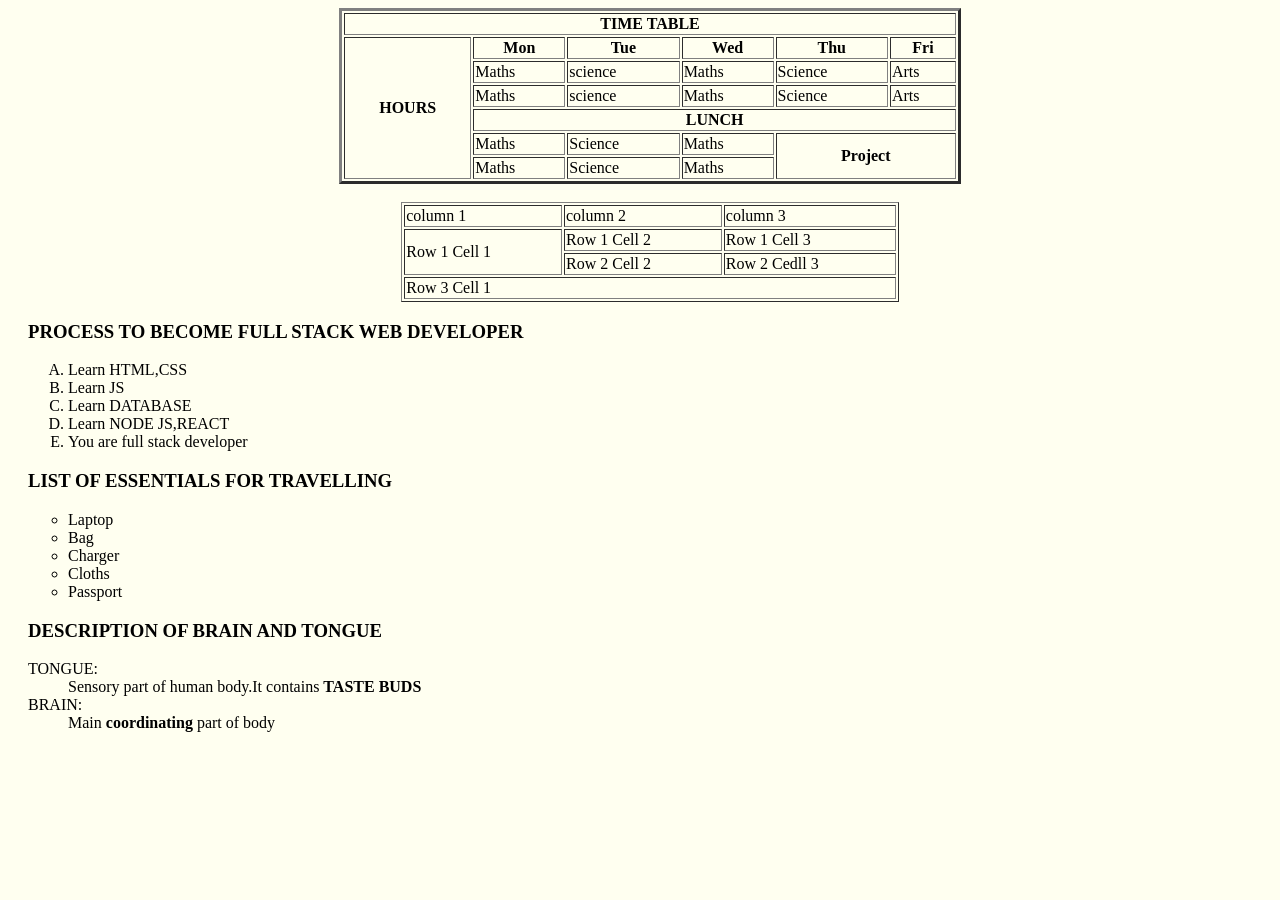
<file: 1.table.html>
<!DOCTYPE html>
<html lang="en">
<head>
    <meta charset="UTF-8">
    <meta name="viewport" content="width=device-width, initial-scale=1.0">
    <title>Tables and Lists</title>
    <style>
                table {
            margin: 0 auto; 
        }
    </style>

</head>
<body style="background-color:ivory;"> 
   <div style="margin-left: 20px;"> <table border="3" width="50%" align="centre">    
        <tr>
            <th colspan="6">TIME TABLE</th>
        </tr>
        <tr>
            <th rowspan="6">HOURS</th>
            <th>Mon</th>
            <th>Tue</th>
            <th>Wed</th>
            <th>Thu</th>
            <th>Fri</th>
        </tr>
        <tr>
            <td>Maths</td>
            <td>science</td>
            <td>Maths</td>
            <td>Science</td>
            <td>Arts</td>
        </tr>
        <tr>
            <td>Maths</td>
            <td>science</td>
            <td>Maths</td>
            <td>Science</td>
            <td>Arts</td>
        </tr>
        <tr>
            <th colspan="5">LUNCH</th>
        </tr>
        <tr>
            <td>Maths</td>
            <td>Science</td>
            <td>Maths</td>
            <th colspan="6" rowspan="6">Project</th>
        </tr>
        <tr>
            <td>Maths</td>
            <td>Science</td>
            <td>Maths</td>
            <!-- <th colspan="2" rowspan="2">Project</th> -->
        </tr>
    </table>
    <br>
    <table border="1" width="40%">
        <tr>
            <td>column 1</td>
            <td>column 2</td>
            <td>column 3</td>
        </tr>
        <tr>
            <td rowspan="2">Row 1 Cell 1</td>
            <td>Row 1 Cell 2</td>
            <td>Row 1 Cell 3</td>
        </tr>
        <tr>
            <td>Row 2 Cell 2</td>
            <td>Row 2 Cedll 3</td>
        </tr>
        <tr>
            <td colspan="3">Row 3 Cell 1</td>
        </tr>
    </table>
    <h3>PROCESS TO BECOME FULL STACK WEB DEVELOPER</h3>
    <ol type="A">
        <li>Learn HTML,CSS</li>
        <li>Learn JS</li>
        <li>Learn DATABASE</li>
        <li>Learn NODE JS,REACT</li>
        <li>You are full stack developer</li>
    </ol>
    <h3>LIST OF ESSENTIALS FOR TRAVELLING</h3>
    <ul type="circle">
        <li>Laptop</li>
        <li>Bag</li>
        <li>Charger</li>
        <li>Cloths</li>
        <li>Passport</li>
    </ul>
    <h3>DESCRIPTION OF BRAIN AND TONGUE</h3>
    <dl>
        <dt>TONGUE:</dt>
        <dd>Sensory part of human body.It contains <strong>TASTE BUDS</strong></dd>
        <dt>BRAIN:</dt>
        <dd>Main <strong>coordinating</strong> part of body</dd>
    </dl>
</div>
</body>
</html>
</file>
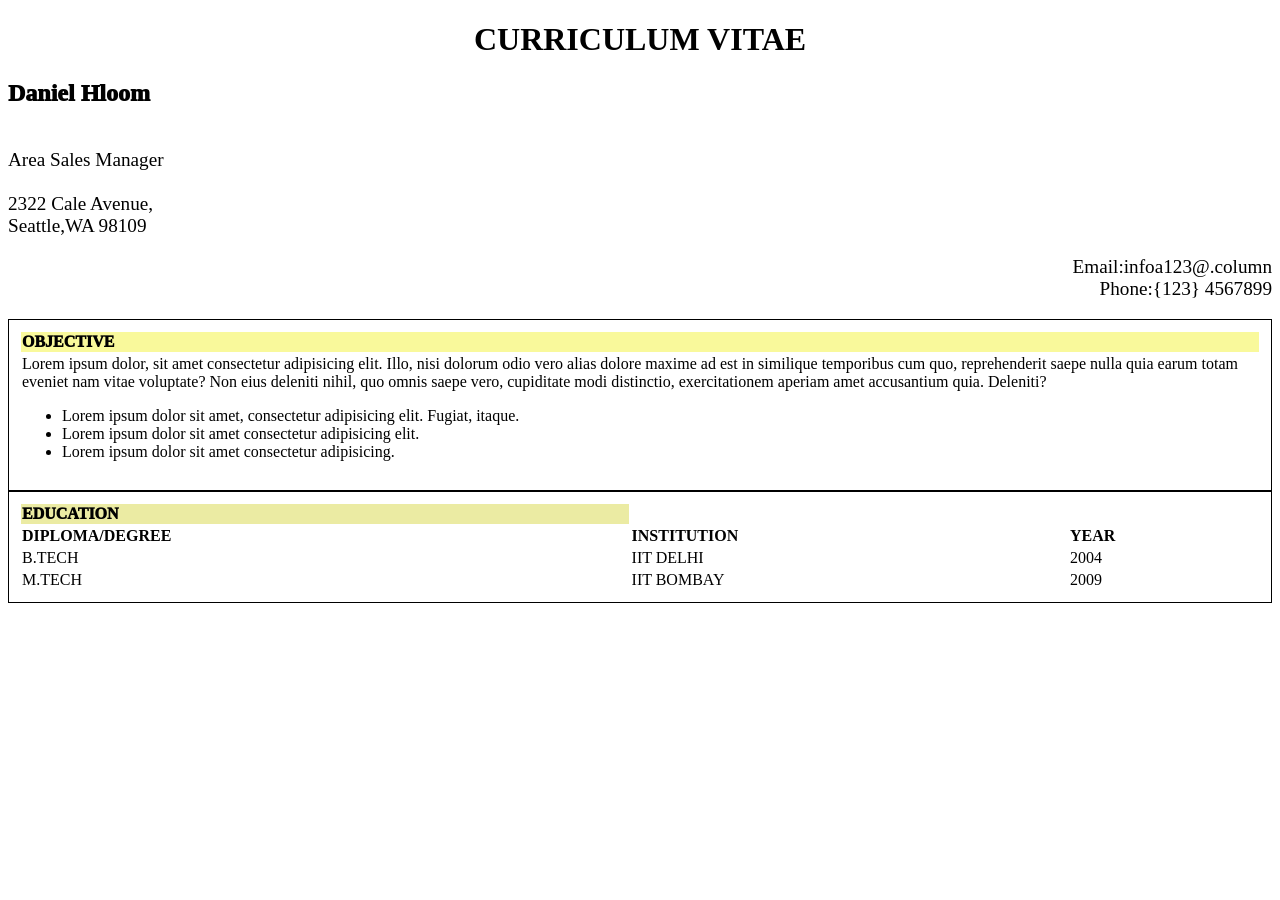
<file: 2.table.html>
<!DOCTYPE html>
<html lang="en">
<head>
    <meta charset="UTF-8">
    <meta name="viewport" content="width=device-width, initial-scale=1.0">
    <title>ASSIGNMENT 2 TABLE</title>
    <style>
        h1{
            text-align: center;
        }
        h2{
            font-weight: 1000;
        }
        pre{
            font-size: larger;
            font-family: Cambria, Cochin, Georgia, Times, 'Times New Roman', serif;
        }
        #right{
         text-align: right;
        }
        #obj{
            text-align: left;
            background-color: rgb(249, 249, 155);
            font-weight: 1000;
        }
        #table1{
            border:1px solid black;
            padding:10px;
            text-align: left;
        }
        #table2{
            border:1px solid black;
            padding:10px;
            text-align: left;
            width:100%;
        }
        #edu{
            text-align: left;
            background-color: rgb(249, 249, 155);
            font-weight: 1000;
        }
    </style>
</head>
<body>
    <h1>CURRICULUM VITAE</h1>
    <h2>Daniel Hloom</h2>
<pre>                                                                          
Area Sales Manager

2322 Cale Avenue,
Seattle,WA 98109
</pre>
<pre id="right">
Email:infoa123@.column
Phone:{123} 4567899
</pre>
<section>
    <table id="table1">
        <tr>
            <th id="obj">OBJECTIVE</th>
        </tr>
        <tr>
            <td>Lorem ipsum dolor, sit amet consectetur adipisicing elit. Illo, nisi dolorum odio vero alias dolore maxime ad est in similique temporibus cum quo, reprehenderit saepe nulla quia earum totam eveniet nam vitae voluptate? Non eius deleniti nihil, quo omnis saepe vero, cupiditate modi distinctio, exercitationem aperiam amet accusantium quia. Deleniti?
                <ul>
                    <li>Lorem ipsum dolor sit amet, consectetur adipisicing elit. Fugiat, itaque.</li>
                    <li>Lorem ipsum dolor sit amet consectetur adipisicing elit.</li>
                    <li>Lorem ipsum dolor sit amet consectetur adipisicing.</li>
                </ul>
            </td>   
        </tr>
    </table>
   </section>
<table id="table2">
    <tr>
        <td colspan="=3" id="edu" style="background-color:rgb(235, 235, 163);">EDUCATION</td>
    </tr>
    <tr>
        <th>DIPLOMA/DEGREE</th>
        <th>INSTITUTION</th>
        <th>YEAR</th>
    </tr>
    <tr>
        <td>B.TECH</td>
        <td>IIT DELHI</td>
        <td>2004</td>
    </tr>
    <tr>
        <td>M.TECH</td>
        <td>IIT BOMBAY</td>
        <td>2009</td>
    </tr>
</table>
</body>
</html>
</file>
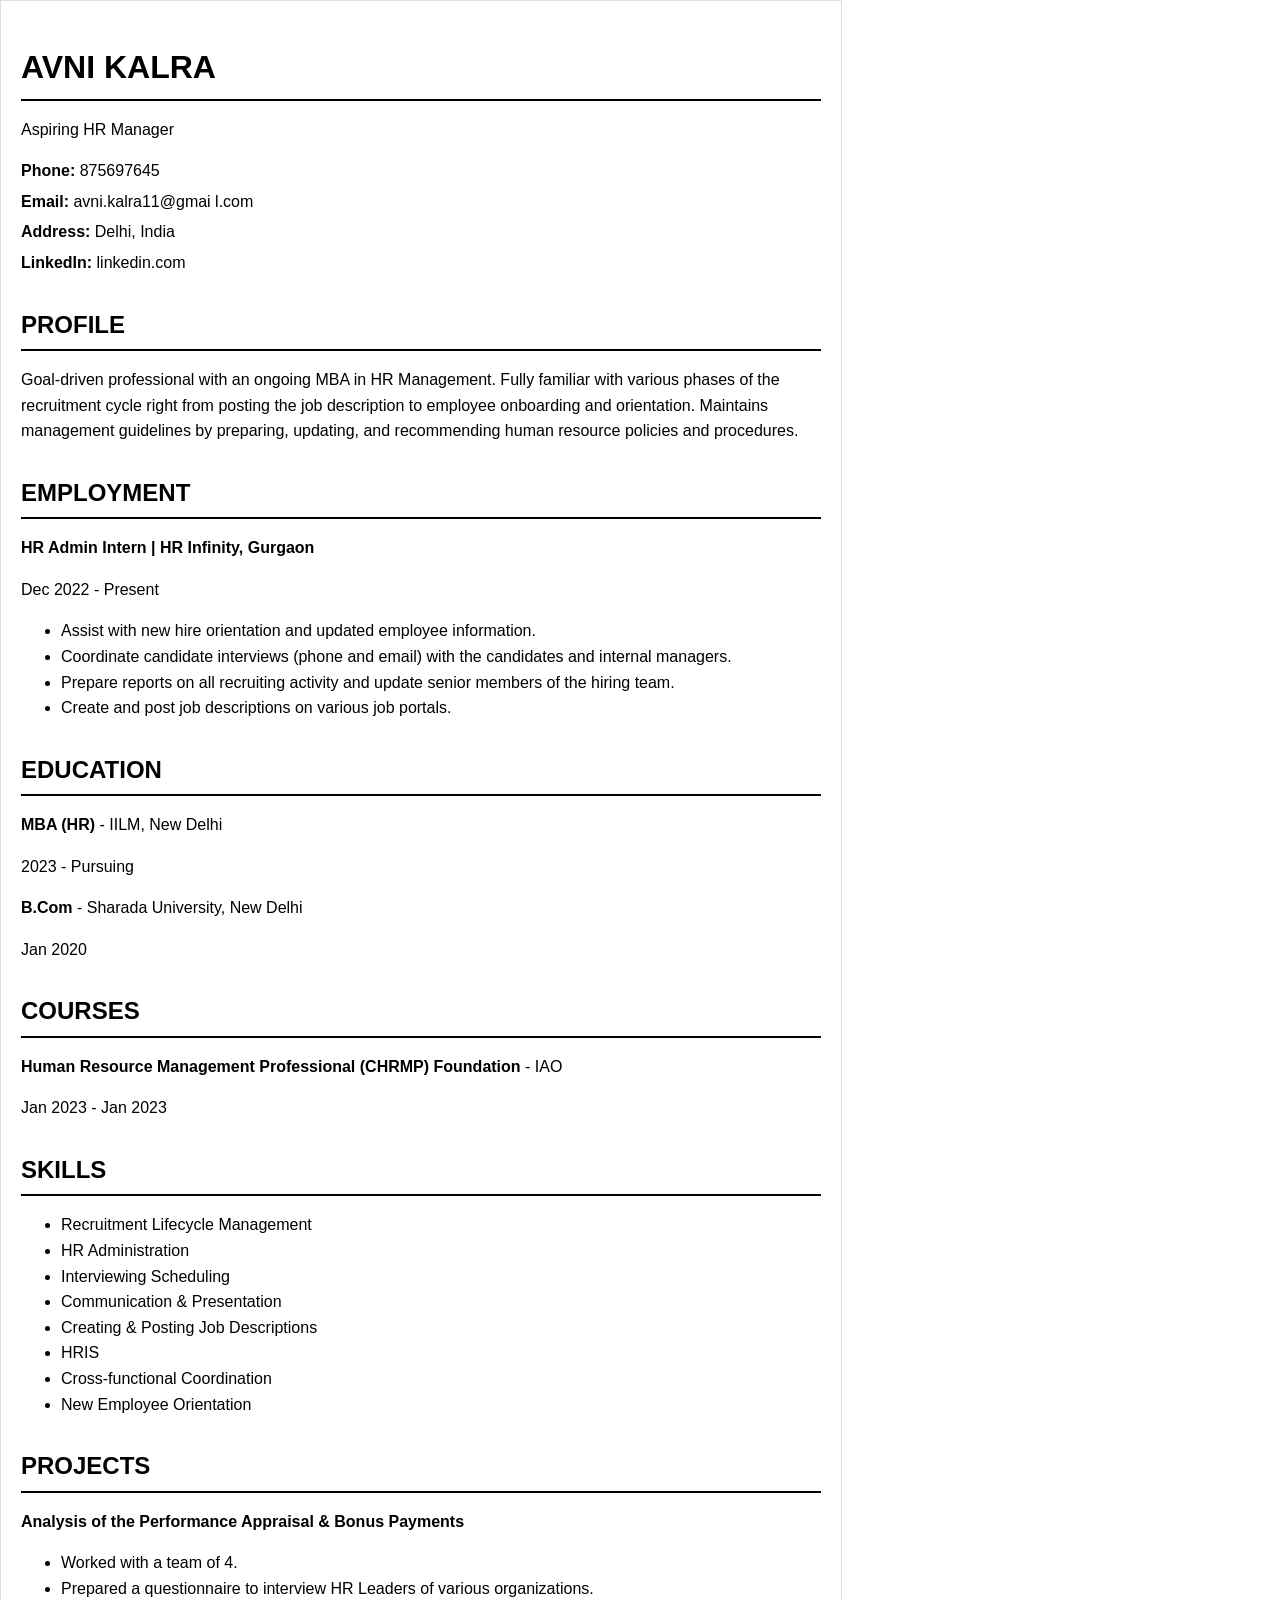
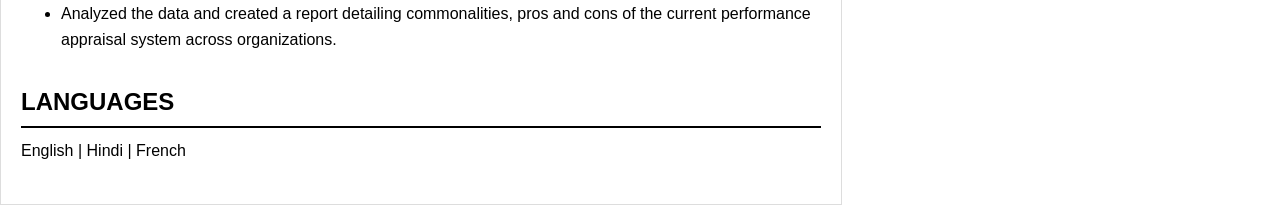
<file: 3.Resume.html>
<!DOCTYPE html>
<html lang="en">
<head>
    <meta charset="UTF-8">
    <meta name="viewport" content="width=device-width, initial-scale=1.0">
    <title>Resume</title>
    <style>
        body {
            font-family: Arial, sans-serif;
            margin: 0;
            padding: 0;
            line-height: 1.6;
        }
        .container {
            width: 800px;
            /* margin: 20px auto; */
            padding: 20px;
            border: 1px solid #ddd;
        }
        h1, h2 {
            margin-bottom: 10px;
            border-bottom: 2px solid #000;
            padding-bottom: 5px;
            font-weight: bolder;
        }
        h2 {
            margin-top: 30px;
        }
        .contact, .profile, .employment, .education, .courses, .skills, .projects, .languages {
            margin-bottom: 20px;
        }
        .contact p, .languages p {
            margin: 5px 0;
        }
        .section-title {
            font-weight: bold;
            margin-bottom: 10px;
        }
        .section-content ul {
            list-style-type: none;
            padding-left: 0;
        }
        .section-content ul li {
            margin-bottom: 5px;
        }
    </style>
</head>
<body>

<div class="container">
    <h1>AVNI KALRA</h1>
    <p>Aspiring HR Manager</p>
    
    <div class="contact">
        <p><strong>Phone:</strong> 875697645</p>
        <p><strong>Email:</strong> avni.kalra11@gmai l.com</p>
        <p><strong>Address:</strong> Delhi, India</p>
        <p><strong>LinkedIn:</strong> linkedin.com</p>
    </div>

    <div class="profile">
        <h2>PROFILE</h2>
        <p>Goal-driven professional with an ongoing MBA in HR Management. Fully familiar with various phases of the recruitment cycle right from posting the job description to employee onboarding and orientation. Maintains management guidelines by preparing, updating, and recommending human resource policies and procedures.</p>
    </div>

    <div class="employment">
        <h2>EMPLOYMENT</h2>
        <p><strong>HR Admin Intern | HR Infinity, Gurgaon</strong></p>
        <p>Dec 2022 - Present</p>
        <ul>
            <li>Assist with new hire orientation and updated employee information.</li>
            <li>Coordinate candidate interviews (phone and email) with the candidates and internal managers.</li>
            <li>Prepare reports on all recruiting activity and update senior members of the hiring team.</li>
            <li>Create and post job descriptions on various job portals.</li>
        </ul>
    </div>

    <div class="education">
        <h2>EDUCATION</h2>
        <p><strong>MBA (HR)</strong> - IILM, New Delhi</p>
        <p>2023 - Pursuing</p>
        <p><strong>B.Com</strong> - Sharada University, New Delhi</p>
        <p>Jan 2020</p>
    </div>

    <div class="courses">
        <h2>COURSES</h2>
        <p><strong>Human Resource Management Professional (CHRMP) Foundation</strong> - IAO</p>
        <p>Jan 2023 - Jan 2023</p>
    </div>

    <div class="skills">
        <h2>SKILLS</h2>
        <ul>
            <li>Recruitment Lifecycle Management</li>
            <li>HR Administration</li>
            <li>Interviewing Scheduling</li>
            <li>Communication & Presentation</li>
            <li>Creating & Posting Job Descriptions</li>
            <li>HRIS</li>
            <li>Cross-functional Coordination</li>
            <li>New Employee Orientation</li>
        </ul>
    </div>

    <div class="projects">
        <h2>PROJECTS</h2>
        <p><strong>Analysis of the Performance Appraisal & Bonus Payments</strong></p>
        <ul>
            <li>Worked with a team of 4.</li>
            <li>Prepared a questionnaire to interview HR Leaders of various organizations.</li>
            <li>Analyzed the data and created a report detailing commonalities, pros and cons of the current performance appraisal system across organizations.</li>
        </ul>
    </div>

    <div class="languages">
        <h2>LANGUAGES</h2>
        <p>English | Hindi | French</p>
    </div>
</div>

</body>
</html>
</file>
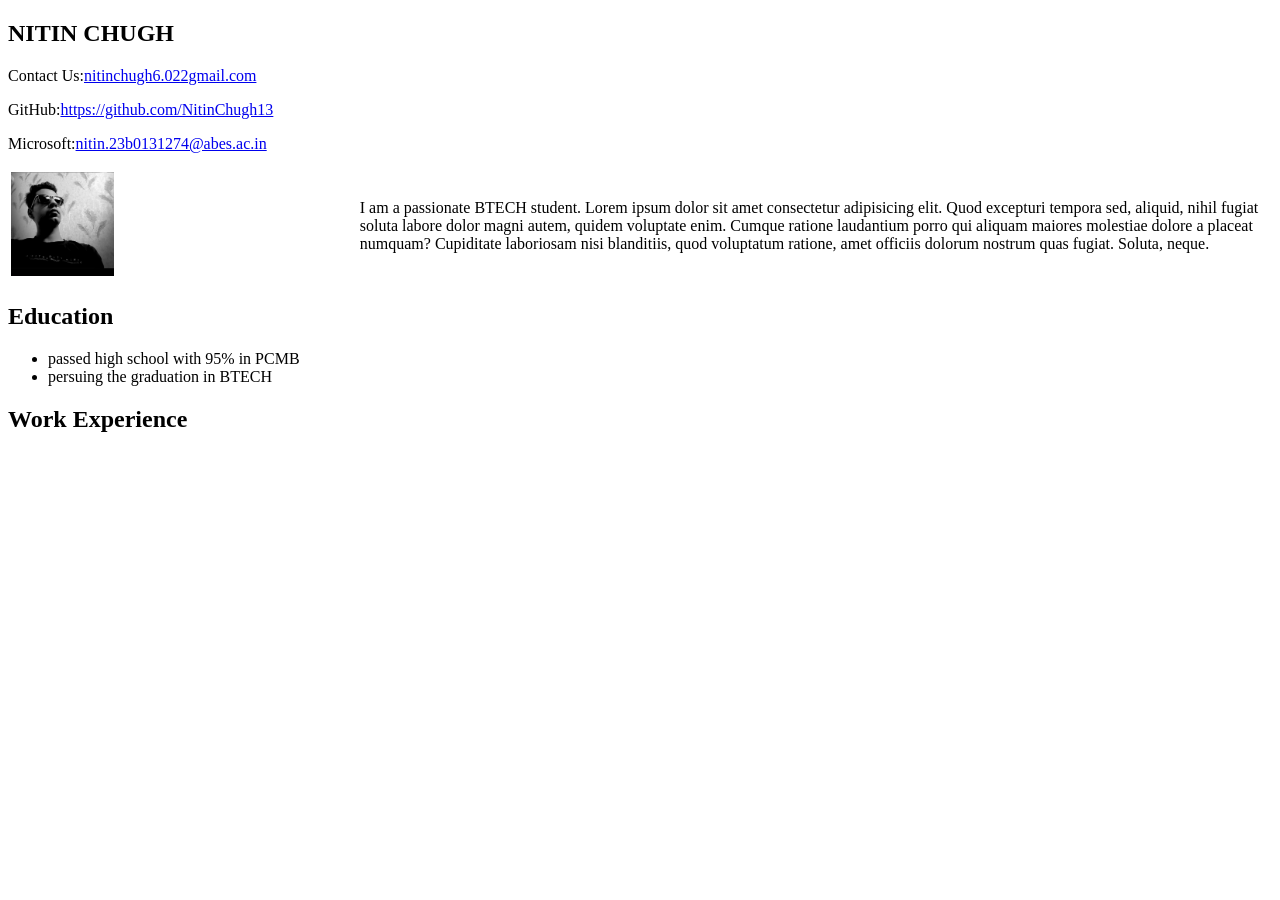
<file: Resume.html>
<!DOCTYPE html>
<html lang="en">
<head>
    <meta charset="UTF-8">
    <meta name="viewport" content="width=device-width, initial-scale=1.0">
    <title>RESUME</title>
</head>
<body>
    <div>
    <div>
    <h2>NITIN CHUGH</h2>
    <p> Contact Us:<a href="abcd.com">nitinchugh6.022gmail.com</a></p>
    <p> GitHub:<a href="abcd.com">https://github.com/NitinChugh13 </a></p>
    <p> Microsoft:<a href="abcd.com">nitin.23b0131274@abes.ac.in</a></p>
    </div>
     <table>
        <tr>
            <td> <img width="30%" src="Screenshot_2024_0821_183204.png" alt=""></td>
            <td>
            I am a passionate BTECH student. Lorem ipsum dolor sit amet consectetur adipisicing elit. Quod excepturi tempora sed, aliquid, nihil fugiat soluta labore dolor magni autem, quidem voluptate enim. Cumque ratione laudantium porro qui aliquam maiores molestiae dolore a placeat numquam? Cupiditate laboriosam nisi blanditiis, quod voluptatum ratione, amet officiis dolorum nostrum quas fugiat. Soluta, neque.
            </td>
        </tr>
     </table>
     <section>
        <h2>Education</h2>
        <ul>
            <li>passed high school with 95% in PCMB</li>
            <li>persuing the graduation in BTECH</li>
        </ul>
     </section>

     <section>
        <h2>Work Experience</h2>
        <h3></h3>
     </section>
    </div>
</body>
</html>
</file>
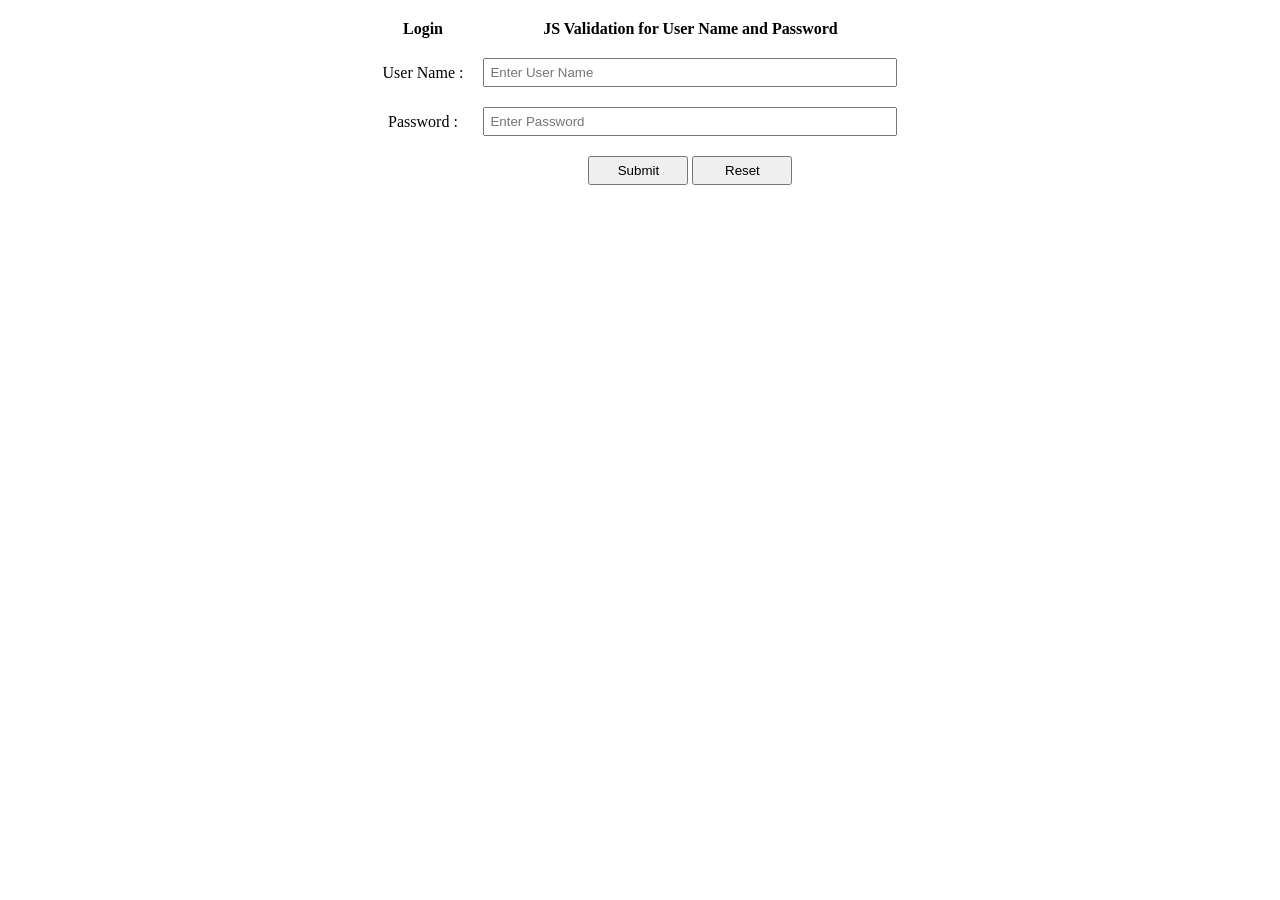
<file: Web_Dev_Practicals/10_JS_Validation_Username.html>
<!DOCTYPE html>
<html>
<head>
<meta charset="utf-8">
<meta name="viewport" content="width=device-width, initial￾scale=1">
<title>ABES Engineering College | Login</title>
<style type="text/css">
body{ margin:0px; padding:0px }
*,html{ margin:0px; padding:0px }
main{ width:100%; height: auto; margin:0px auto; }
table{ margin:0px auto; }
table td{ text-align:center; }
.box{ width:400px; padding:5px; }
.btn{ width:100px; padding:5px }
</style>
</head>
<body>
<main><!--login-->
<form action="" method="get">
<table border="0" cellspacing="20">
<tr>
<th>Login</th>
<td><strong>JS Validation for User Name and 
Password</strong></td>
</tr>
<tr><td><label>User Name :</label></td>
<td><input type="text" placeholder="Enter User Name"
class="box" id='userInput'></td>
</tr>
<tr>
<td><label>Password :</label></td>
<td><input type="Password" placeholder="Enter 
Password" id="userPassword" class="box" minlength="6" ></td>
</tr>
<tr>
<td></td>
<td>
<input type="submit" class="btn"
onclick='validateForm()'>
<input type="reset" class="btn">
</td>
</tr>
</table>
</form>
</main><!--login-->
<script type="text/javascript">
function validateForm(){
var txtInput=document.getElementById('userInput').value;
var alfaTxt=/^[a-zA-Z]+$/;
var pwd=document.getElementById('userPassword').value;
if((!txtInput.match(alfaTxt)) || txtInput.length<6)
{
alert("Please Enter Only Charcters, length of 6 ");
}
else if(pwd.length<6){
alert("Please Enter Password atleast length of 6");
}
else{
alert('Success Data');
}
}
</script>
</body>
</html>
</file>
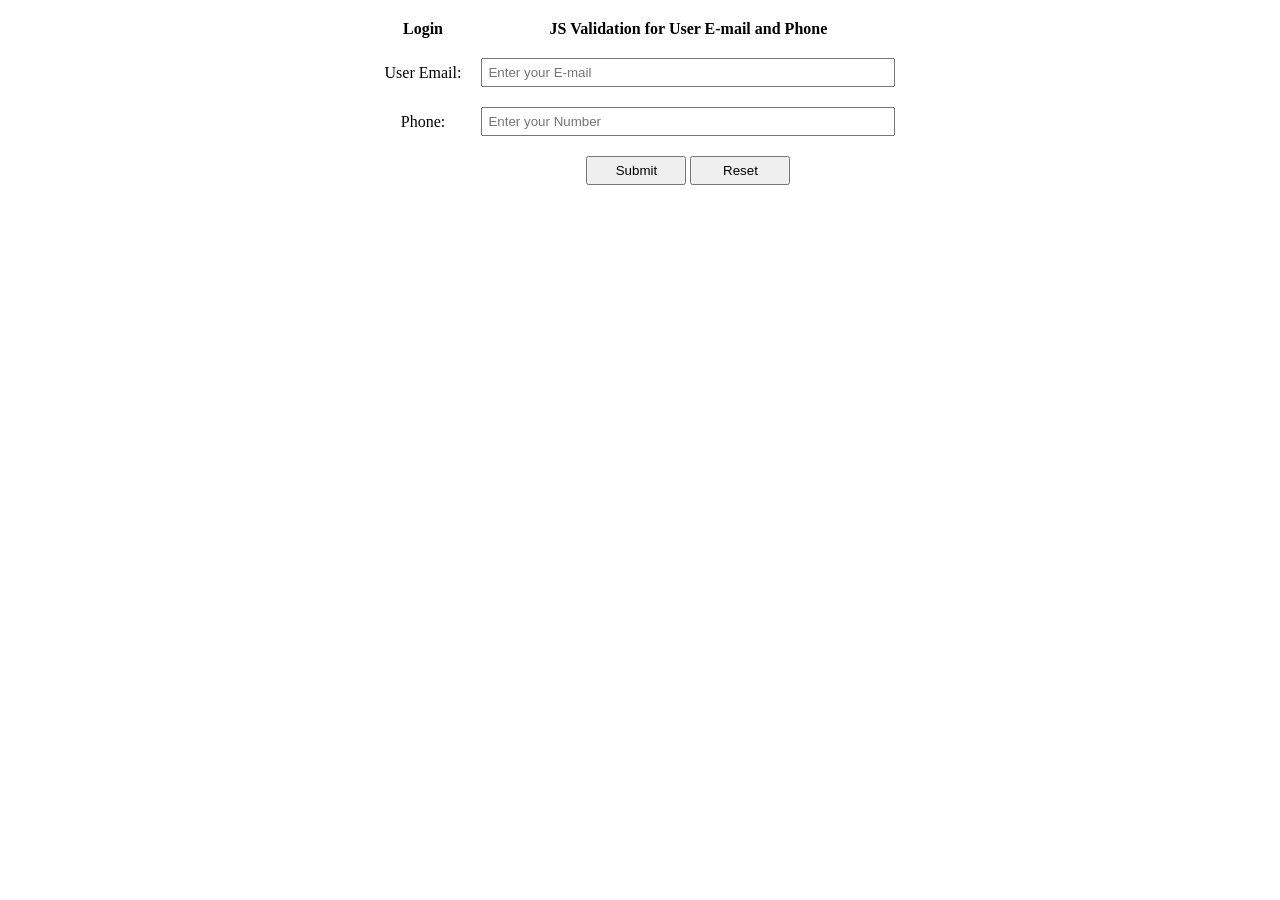
<file: Web_Dev_Practicals/11_JS_Validation_Email.html>
<!DOCTYPE html>
<html lang="en">
<head>
  <meta charset="utf-8">
  <meta name="viewport" content="width=device-width, initial-scale=1">
  <title>ABES Engineering College | Login</title>
  <style type="text/css">
    body { margin: 0px; padding: 0px; }
    *, html { margin: 0px; padding: 0px; }
    main { width: 100%; height: auto; margin: 0px auto; }
    table { margin: 0px auto; }
    table td { text-align: center; }
    .box { width: 400px; padding: 5px; }
    .btn { width: 100px; padding: 5px; }
  </style>
</head>
<body>
  <main><!--login-->
    <form action="" method="get" onsubmit="return validateForm()">
      <table border="0" cellspacing="20">
        <tr>
          <th>Login</th>
          <td><strong>JS Validation for User E-mail and Phone</strong></td>
        </tr>
        <tr>
          <td><label for="userMail">User Email:</label></td>
          <td><input type="email" placeholder="Enter your E-mail" class="box" id="userMail"></td>
        </tr>
        <tr>
          <td><label for="userPhone">Phone:</label></td>
          <td><input type="text" placeholder="Enter your Number" maxlength="10" id="userPhone" class="box"></td>
        </tr>
        <tr>
          <td></td>
          <td>
            <input type="submit" class="btn" value="Submit">
            <input type="reset" class="btn" value="Reset">
          </td>
        </tr>
      </table>
    </form>
  </main><!--login-->

  <script type="text/javascript">
    function validateForm() {
      var mailInput = document.getElementById('userMail').value;
      var mailFormat = /^\w+([\.-]?\w+)*@\w+([\.-]?\w+)*(\.\w{2,3})+$/;
      var phoneInput = document.getElementById('userPhone').value;

      if (!mailInput.match(mailFormat)) {
        alert("Please enter a valid E-mail ID.");
        return false; // Prevent form submission
      }

      if (phoneInput.length !== 10 || !/^\d+$/.test(phoneInput)) {
        alert("Please enter a valid 10-digit phone number.");
        return false; // Prevent form submission
      }

      alert('Success: Data is valid!');
      return true; // Allow form submission
    }
  </script>
</body>
</html>
</file>
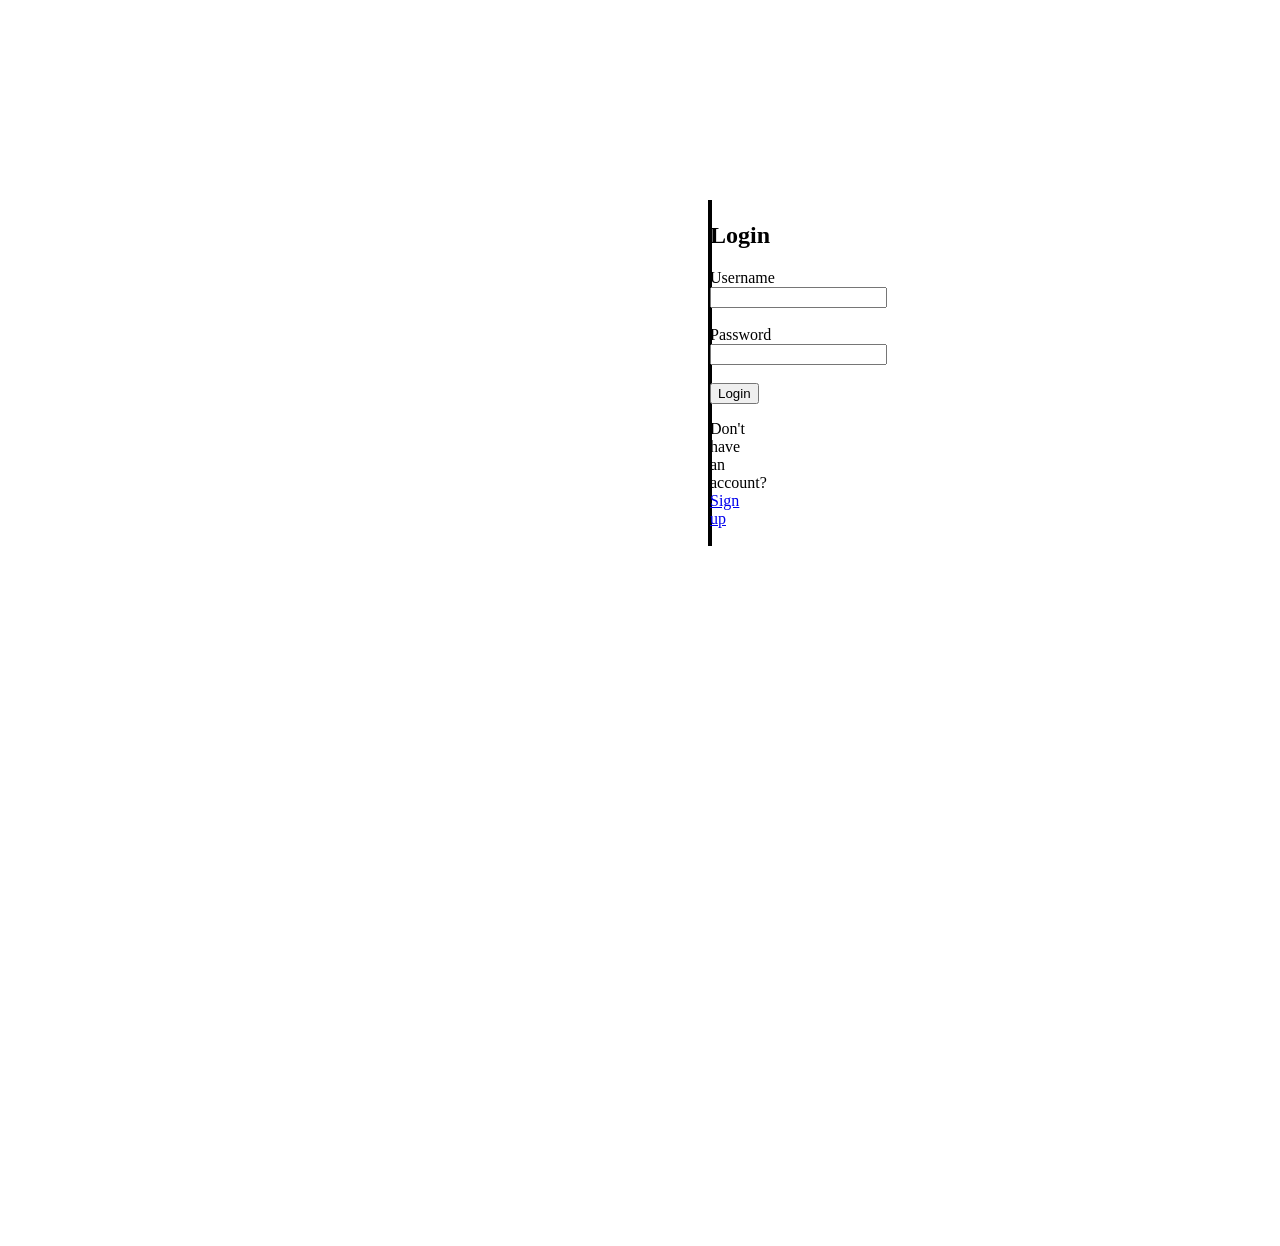
<file: Web_Dev_Practicals/2_Login_Page.html>
<!DOCTYPE html>
<html lang="en">
<head>
<meta charset="UTF-8">
<meta name="viewport" content="width=device-width, initial-scale=1.0">
<title>Login Page</title>
<style>
.container{
margin: 700px;
margin-top: 200px;
border: 2px solid black;
}
</style>
</head>
<body>
<div class="container">
<form class="login-form">
<h2>Login</h2>
<div class="input-group">
<label for="username">Username</label>
<input type="text" id="username" name="username" required>
</div><br>
<div class="input-group">
<label for="password">Password</label>
<input type="password" id="password" name="password" required>
</div><br>
<button type="submit">Login</button>
<p>Don't have an account? <a href="#">Sign up</a></p>
</form>
</div>
</body>
</html>
</file>
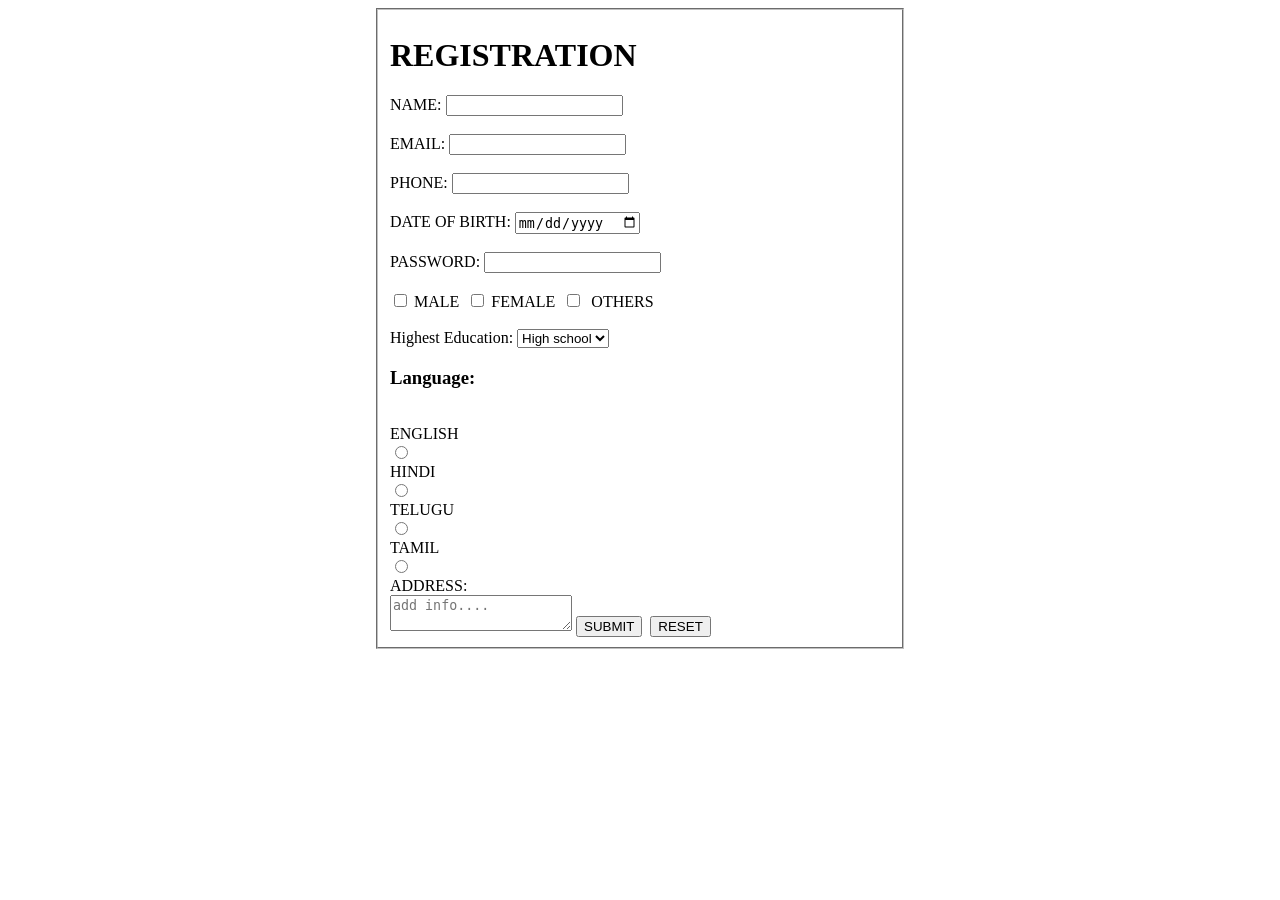
<file: Web_Dev_Practicals/3_Registration_page.html>
<!DOCTYPE html>
<html lang="en">
<head>
<meta charset="UTF-8">
<meta name="viewport" content="width=device-width, initial-scale=1.0">
<title>Form 2</title>
</head>
<body>
<fieldset style="width: 500px; margin: 0 auto;">
<h1>REGISTRATION</h1>
<label for="name">NAME:</label>
<input type="text" id="name" required>
<br><br>
<label for="email">EMAIL:</label>
<input type="email" id="email" required>
<br><br>
<label for="phone">PHONE:</label>
<input type="tel" id="phone" required>
<br><br>
<label for="DOB">DATE OF BIRTH:</label>
<input type="date" name="file1" id="DOB" required><br><br>
<label for="num">PASSWORD: </label>
<input type="password" id="num" min="2" max="20"><br><br>
<input type="checkbox" id="check">
<label for="check">MALE</label>&nbsp;
<input type="checkbox" id="check1">
<label for="check1">FEMALE</label>&nbsp;
<input type="checkbox" id="check2" >&nbsp;
<label for="check2">OTHERS</label>&nbsp;
<br><br>
<label for="edu">Highest Education: </label>
<select name="education" id="edu">
<option value="High school">High school</option>
<option value="Graduate">Graduate</option>
<option value="Diploma">Diploma</option>
</select>
<h3>Language:</h3><br>
<label for="type">ENGLISH</label><br>
<input type="radio" name="ram" id="type"> <br>
<label for="type1">HINDI</label><br>
<input type="radio" name="ram" id="type1"><br>
<label for="type2">TELUGU</label><br>
<input type="radio" name="ram" id="type1"><br>
<label for="type3">TAMIL</label><br>
<input type="radio" name="ram" id="type1"><br>
<label for="area1">ADDRESS:</label><br>
<textarea name="area" id="area1" placeholder="add info...."></textarea>
<input type="button" value="SUBMIT">&nbsp;
<input type="reset" value="RESET">
</fieldset>
</body>
</html>
</file>
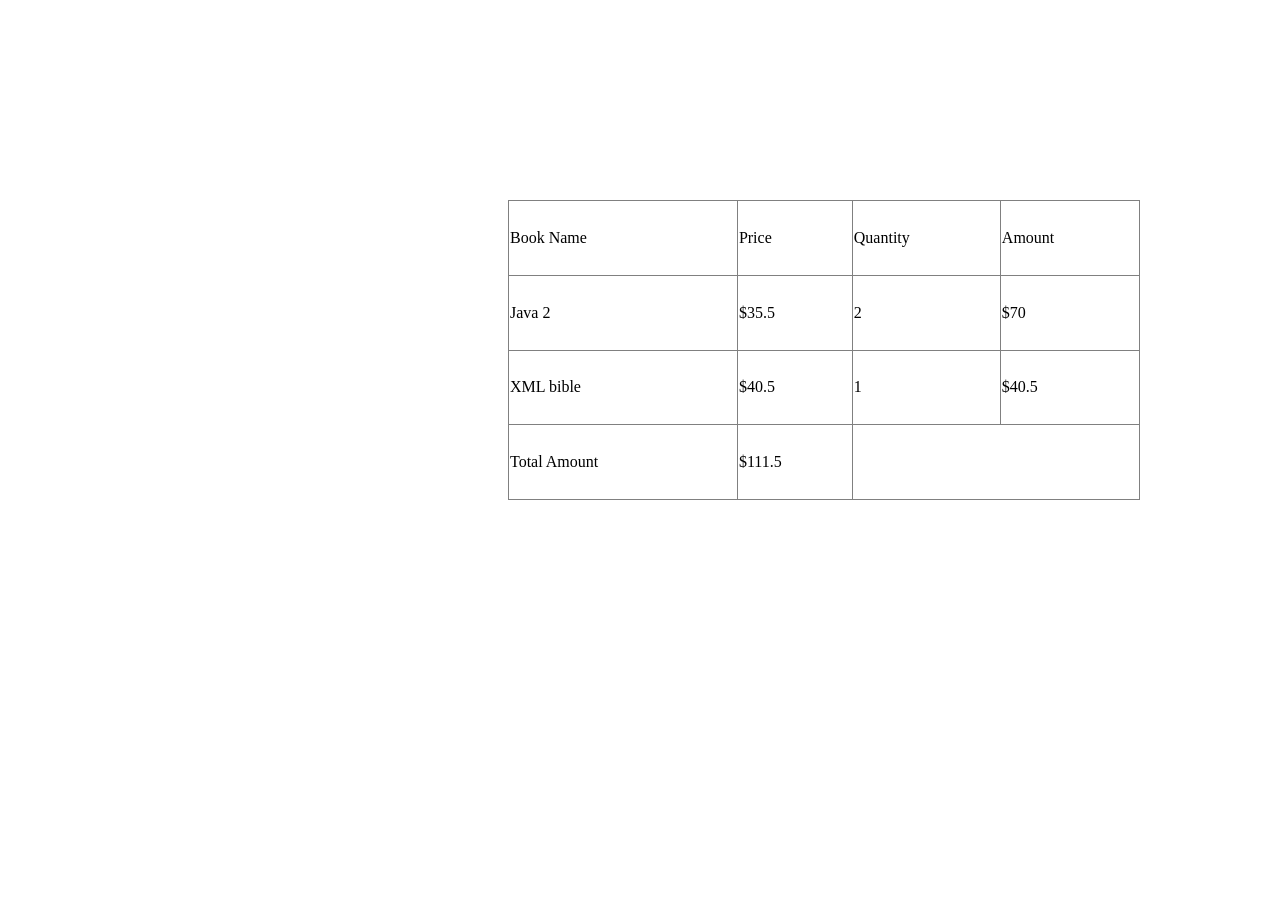
<file: Web_Dev_Practicals/5_Cart.html>
<!DOCTYPE html>
<html lang="en">
<head>
<meta charset="UTF-8">
<meta name="viewport" content="width=device-width, initial-scale=1.0">
<title>Cart Page</title>
</head>
<style>
table{
margin-left: 500px;
border-collapse: collapse;
width: 50%;
height: 300px;
margin-top: 200px;
}
</style>
<body>
<table border="1">
<tr>
<td>Book Name</td>
<td>Price</td>
<td> Quantity</td>
<td>Amount</td>
</tr>
<tr>
<td>Java 2</td>
<td>$35.5</td>
<td>2</td>
<td>$70</td>
</tr>
<tr>
<td>XML bible</td>
<td>$40.5</td>
<td>1</td>
<td>$40.5</td>
</tr>
<tr>
<td>Total Amount</td>
<td>$111.5</td>
</tr>
</table>
</body>
</html>
</file>
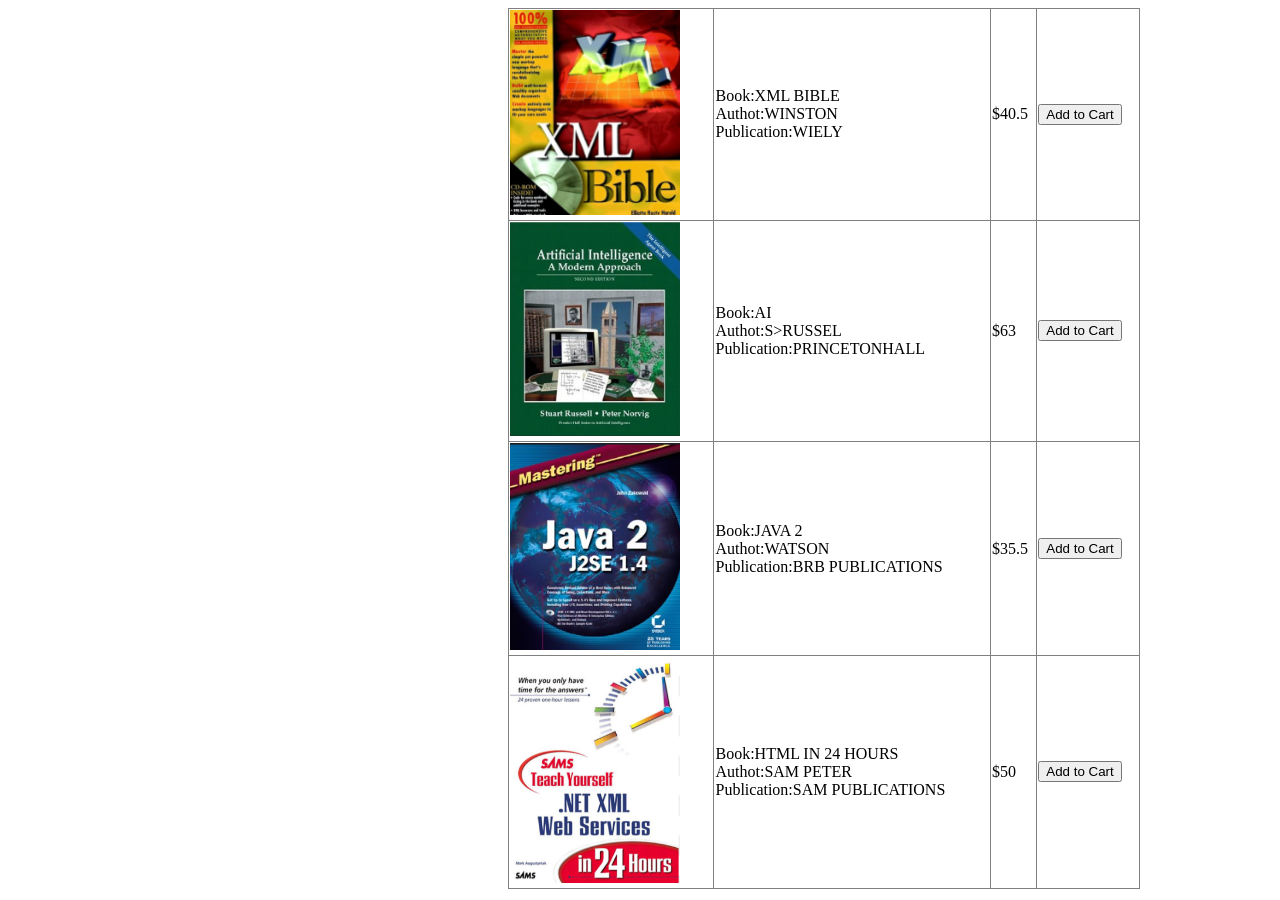
<file: Web_Dev_Practicals/4_Catalogue/catalogue.html>
<!DOCTYPE html>
<html lang="en">
<head>
<meta charset="UTF-8">
<meta name="viewport" content="width=device-width, initial-scale=1.0">
<title>Catalogue</title>
</head>
<style>
table{
margin-left: 500px;
border-collapse: collapse;
width: 50%;
}
</style>
<body>
<table border="1">
<tr>
<td><img src="images/XML.png" width="170px" alt=""></td>
<td>
Book:XML BIBLE<br>
Authot:WINSTON<br>
Publication:WIELY<br>
</td>
<td>$40.5</td>
<td><input type="button" value="Add to Cart"></td>
</tr>
<tr>
<td><img src="images/AI.png" alt="" width="170px"></td>
<td>
Book:AI<br>
Authot:S>RUSSEL<br>
Publication:PRINCETONHALL<br>
</td>
<td>$63</td>
<td><input type="button" value="Add to Cart"></td>
</tr>
<tr>
<td><img src="images/java.png" alt="" width="170px"></td>
<td>
Book:JAVA 2<br>
Authot:WATSON<br>
Publication:BRB PUBLICATIONS<br>
</td>
<td>$35.5</td>
<td><input type="button" value="Add to Cart"></td>
</tr>
<tr>
<td><img src="images/html.png" alt="" width="170px" style="align-items: center;"></td>
<td>
Book:HTML IN 24 HOURS<br>
Authot:SAM PETER<br>
Publication:SAM PUBLICATIONS<br>
</td>
<td>$50</td>
<td><input type="button" value="Add to Cart"></td>
</table>
</body>
</html>
</file>
